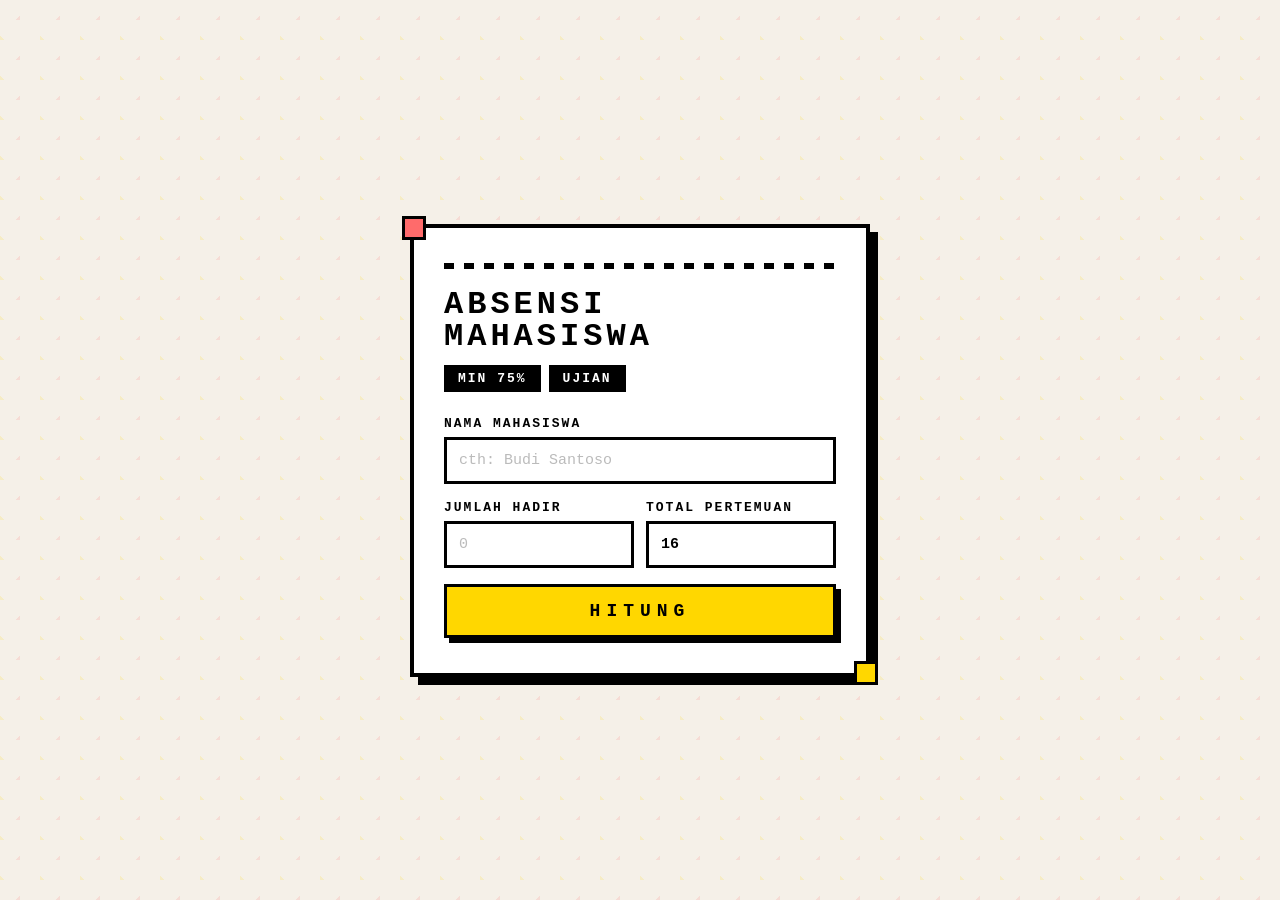
<file: Pertemuan11/index.html>
<!DOCTYPE html>
<html lang="id">
<head>
  <meta charset="UTF-8">
  <meta name="viewport" content="width=device-width, initial-scale=1.0">
  <title>Program Absensi Mahasiswa</title>
  <link rel="stylesheet" href="style.css">
</head>
<body>
  <div class="deco-bg"></div>

  <div class="container">
    <div class="corner corner-tl"></div>
    <div class="corner corner-br"></div>

    <div class="stripe"></div>

    <h1>ABSENSI<br>MAHASISWA</h1>

    <div class="info-bar">
      <span class="info-label">MIN 75%</span>
      <span class="info-label">UJIAN</span>
    </div>

    <div class="form-group">
      <label for="nama">NAMA MAHASISWA</label>
      <input type="text" id="nama" placeholder="cth: Budi Santoso">
    </div>

    <div class="form-row">
      <div class="form-group">
        <label for="hadir">JUMLAH HADIR</label>
        <input type="number" id="hadir" placeholder="0" min="0">
      </div>
      <div class="form-group">
        <label for="total">TOTAL PERTEMUAN</label>
        <input type="number" id="total" value="16" min="1">
      </div>
    </div>

    <button onclick="hitung()">HITUNG</button>

    <div class="result" id="result">
      <div class="result-header">HASIL</div>
      <p><span class="result-label">NAMA</span> <span id="rNama" class="result-value"></span></p>
      <p><span class="result-label">HADIR</span> <span id="rHadir" class="result-value"></span> / <span id="rTotal" class="result-value"></span></p>
      <p><span class="result-label">PERSENTASE</span> <span id="rPersen" class="result-value"></span></p>
      <p><span class="result-label">STATUS</span> <span id="rStatus" class="result-value"></span></p>
    </div>
  </div>

  <script src="script.js"></script>
</body>
</html>
</file>
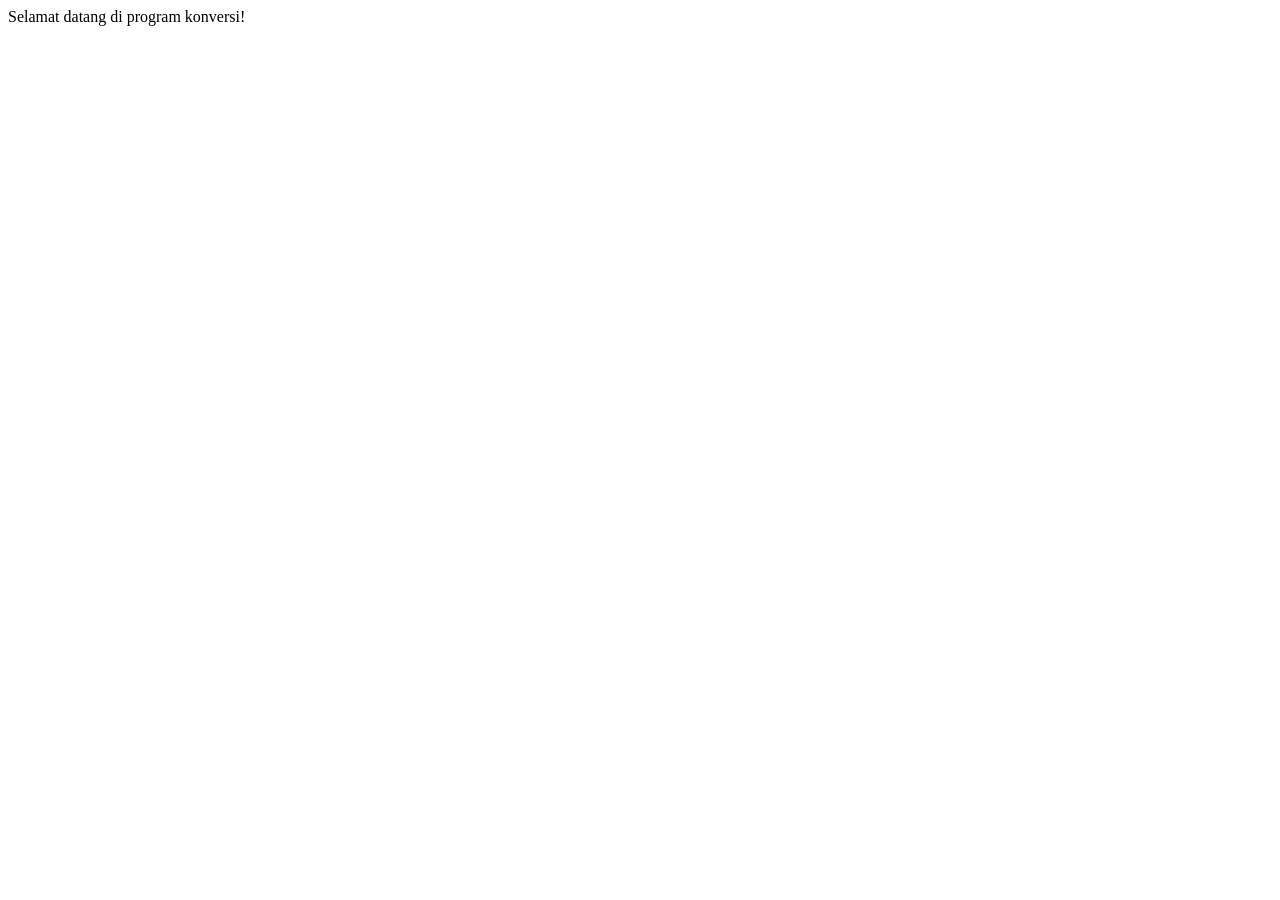
<file: Pertemuan13/js_function.html>
<!DOCTYPE html>
<html lang="en">
<head>
    <meta charset="UTF-8">
    <meta name="viewport" content="width=device-width, initial-scale=1.0">
    <title>Document</title>
</head>
<body>
    <script>
        // function declaration (tanpa parameter)
        function sapa() {
            console.log("Selamat datang di program konversi!");
            alert("Selamat datang di program konversi!");
            document.write("Selamat datang di program konversi!");
        }

        // memanggil function
        sapa();

        // function dengan parameter
        function kurang(a, b) {
            let hasil = a - b;
            console.log(hasil);
        }

        kurang(50, 15);

        // contoh function dengan return value
        function bagi(a, b) {
            return a / b;
        }

        let hasilBagi = bagi(100, 4);
        console.log(hasilBagi);
    </script>
</body>
</html>
</file>
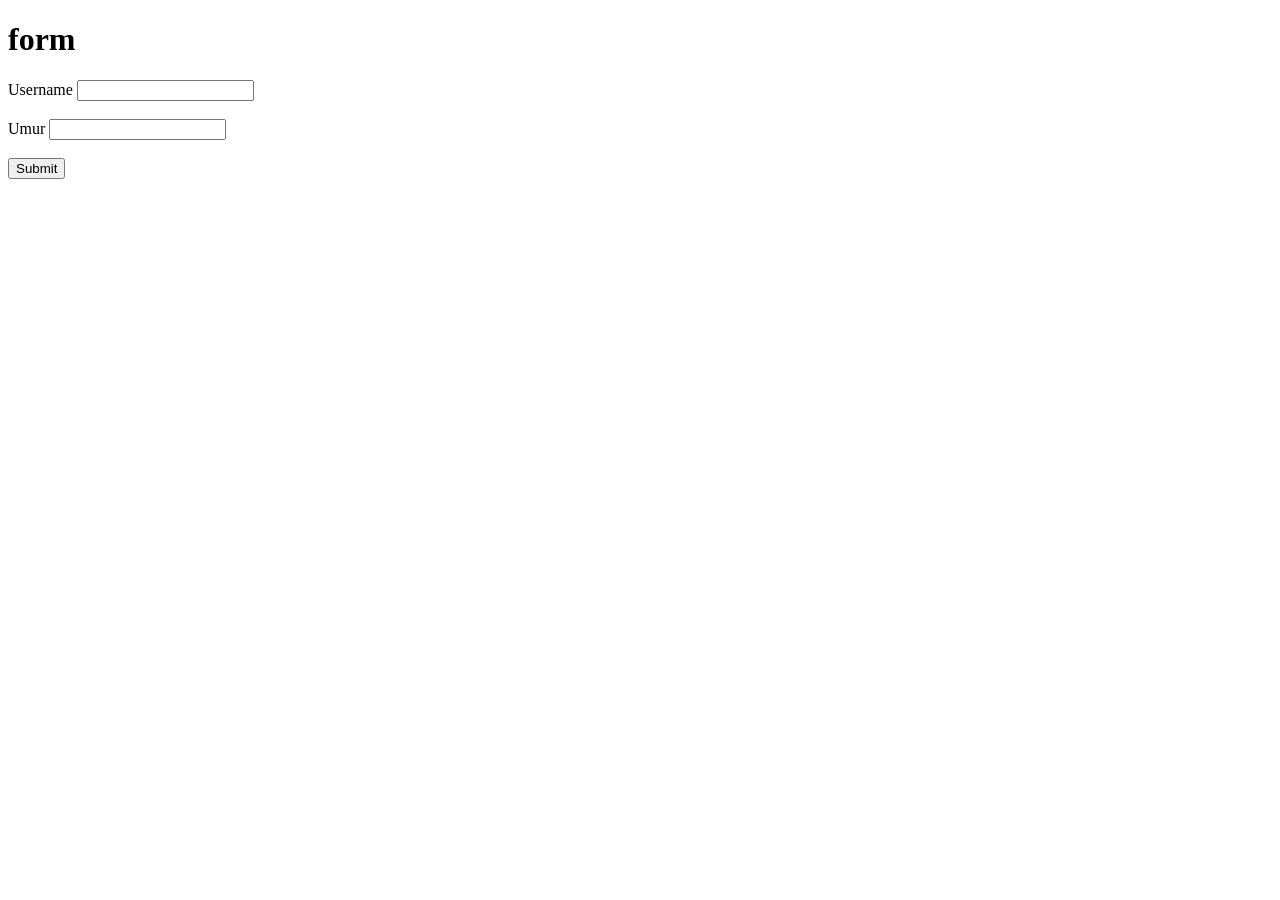
<file: Pertemuan13/js_function2.html>
<!DOCTYPE html>
<html lang="en">
<head>
    <meta charset="UTF-8">
    <meta name="viewport" content="width=device-width, initial-scale=1.0">
    <title>Document</title>
</head>
<body>
    <h1>form</h1>
    <form id="myform">
        <label for="username">Username</label>
        <input type="text" id="username" name="username"><br><br>
        <label for="umur">Umur</label>
        <input type="number" id="umur" name="umur"><br><br>
        <button type="button" onclick="tampilkanData()">Submit</button>
    </form>
    <p id="result"></p>
    <script>
        function tampilkanData() {
            let username = document.getElementById("username").value;
            let umur = document.getElementById("umur").value;
            document.getElementById("result").innerHTML = "Username: " + username + "<br>" + "Umur: " + umur;
            // if(username === "" || umur === "") {
            //     alert("Harap isi semua kolom!");
            //     return false;
            // } else {
            //     alert("Data berhasil disimpan!");
            //     return true;
            // }
        }
    </script>
</body>
</html>
</file>
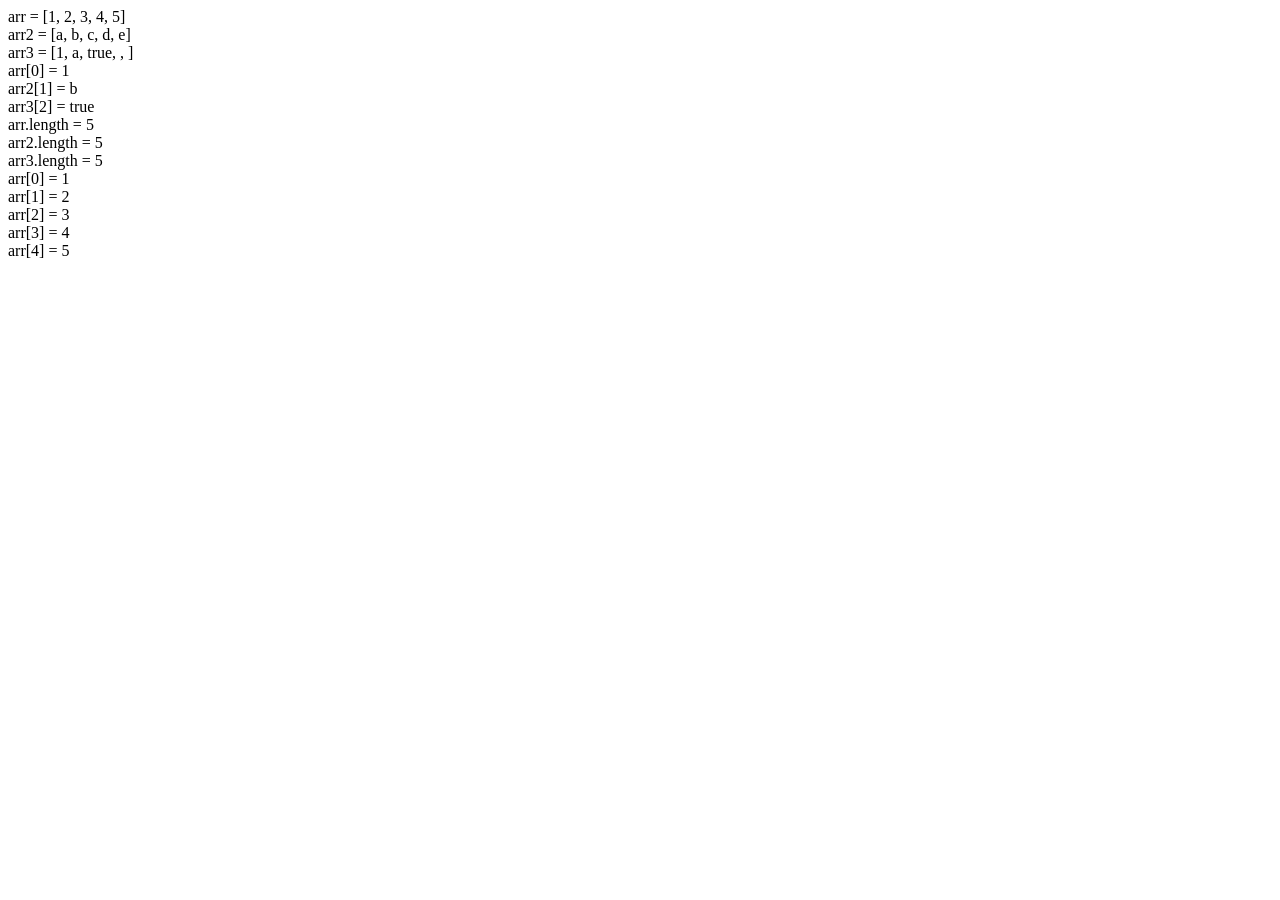
<file: Pertemuan14/js_array.html>
<!DOCTYPE html>
<html lang="en">
<head>
    <meta charset="UTF-8">
    <meta name="viewport" content="width=device-width, initial-scale=1.0">
    <title>ARRAY</title>
</head>
<body>
    <div id="output"></div>
    <script>
        function log(msg) {
            document.getElementById('output').innerHTML += msg + '<br>';
        }

        //array number
        let arr = [1, 2, 3, 4, 5];
        log('arr = [' + arr.join(', ') + ']');
        //array string
        let arr2 = ["a", "b", "c", "d", "e"];
        log('arr2 = [' + arr2.join(', ') + ']');
        //array mix
        let arr3 = [1, "a", true, null, undefined];
        log('arr3 = [' + arr3.join(', ') + ']');
        //accesing array index
        log('arr[0] = ' + arr[0]);
        log('arr2[1] = ' + arr2[1]);
        log('arr3[2] = ' + arr3[2]);

        //accesing array length
        log('arr.length = ' + arr.length);
        log('arr2.length = ' + arr2.length);
        log('arr3.length = ' + arr3.length);
        //dengan looping
        for (let i = 0; i < arr.length; i++) {
            log('arr[' + i + '] = ' + arr[i]);
        }
    </script>
</body>
</html>
</file>
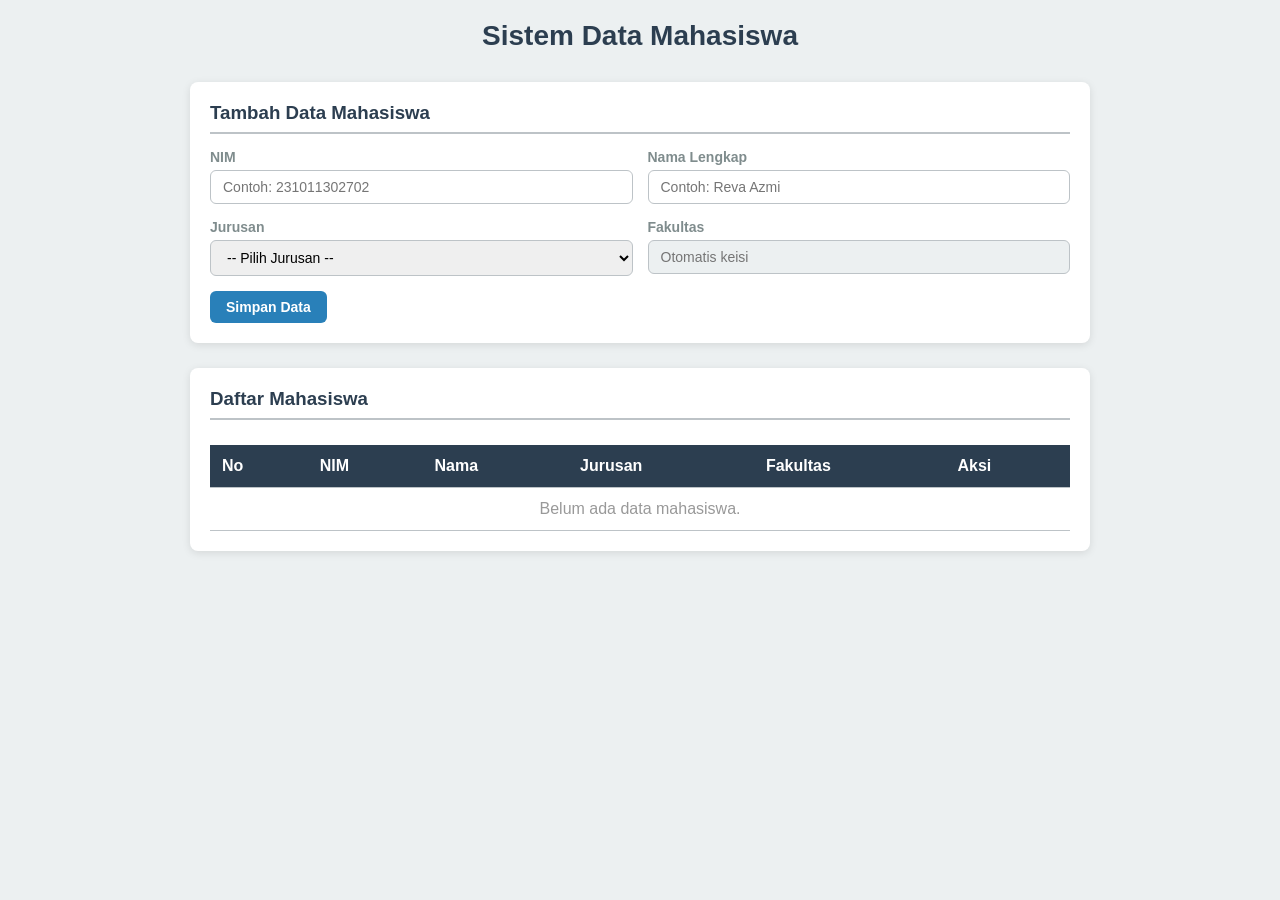
<file: Pertemuan14/tugas.html>
<!DOCTYPE html>
<html lang="en">
<head>
    <meta charset="UTF-8">
    <meta name="viewport" content="width=device-width, initial-scale=1.0">
    <title>Aplikasi CRUD Mahasiswa</title>
    <style>
        /* Reset standar biar gampang ngatur layout */
        * {
            box-sizing: border-box;
            margin: 0;
            padding: 0;
            font-family: 'Segoe UI', Tahoma, Geneva, Verdana, sans-serif;
        }

        body {
            background-color: #ecf0f1;
            padding: 20px;
            color: #333;
        }

        .container {
            max-width: 900px;
            margin: 0 auto;
        }

        header {
            text-align: center;
            margin-bottom: 30px;
        }

        header h1 {
            color: #2c3e50;
            font-size: 28px;
        }

        .kartu {
            background: #fff;
            padding: 20px;
            border-radius: 8px;
            box-shadow: 0 2px 8px rgba(0,0,0,0.1);
            margin-bottom: 25px;
        }

        h3 {
            margin-bottom: 15px;
            color: #2c3e50;
            border-bottom: 2px solid #bdc3c7;
            padding-bottom: 8px;
        }

        /* Form styling */
        .kotak-form {
            display: grid;
            grid-template-columns: repeat(2, 1fr);
            gap: 15px;
            margin-bottom: 15px;
        }

        .grup-input {
            display: flex;
            flex-direction: column;
        }

        .grup-input label {
            font-size: 14px;
            font-weight: bold;
            margin-bottom: 5px;
            color: #7f8c8d;
        }

        .grup-input input, .grup-input select {
            padding: 8px 12px;
            border: 1px solid #bdc3c7;
            border-radius: 6px;
            font-size: 14px;
            outline: none;
        }

        .grup-input input:focus, .grup-input select:focus {
            border-color: #3498db;
        }

        .grup-input input[readonly] {
            background-color: #ecf0f1;
            cursor: not-allowed;
        }

        .baris-tombol {
            display: flex;
            gap: 10px;
        }

        /* Button styling standar bgt */
        .btn {
            padding: 8px 16px;
            border: none;
            border-radius: 6px;
            cursor: pointer;
            font-weight: 600;
            font-size: 14px;
        }

        .tombol-biru { background-color: #2980b9; color: #fff; }
        .tombol-biru:hover { background-color: #2471a3; }

        .tombol-kuning { background-color: #f39c12; color: #fff; }
        .tombol-kuning:hover { background-color: #e67e22; }

        .tombol-merah { background-color: #e74c3c; color: #fff; }
        .tombol-merah:hover { background-color: #c0392b; }

        .tombol-abu { background-color: #95a5a6; color: #fff; }
        .tombol-abu:hover { background-color: #7f8c8d; }

        /* Styling tabel */
        .bungkus-tabel {
            overflow-x: auto;
        }

        table {
            width: 100%;
            border-collapse: collapse;
            margin-top: 10px;
        }

        th, td {
            padding: 12px;
            text-align: left;
            border-bottom: 1px solid #bdc3c7;
        }

        th {
            background-color: #2c3e50;
            color: white;
        }

        tr:hover {
            background-color: #f8f9fa;
        }

        .tombol-aksi {
            display: flex;
            gap: 5px;
        }

        .tombol-kecil {
            padding: 4px 8px;
            font-size: 12px;
            border-radius: 4px;
        }

        /* Responsive di HP */
        @media (max-width: 600px) {
            .kotak-form {
                grid-template-columns: 1fr;
            }
            .baris-tombol {
                flex-direction: column;
            }
            .btn {
                width: 100%;
            }
        }
    </style>
</head>
<body>

    <div class="container">
        <header>
            <h1>Sistem Data Mahasiswa</h1>
        </header>

        <!-- Form Input Data -->
        <div class="kartu">
            <h3 id="formTitle">Tambah Data Mahasiswa</h3>
            <form id="mahasiswaForm">
                <div class="kotak-form">
                    <div class="grup-input">
                        <label for="nim">NIM</label>
                        <input type="text" id="nim" placeholder="Contoh: 231011302702" required>
                    </div>
                    <div class="grup-input">
                        <label for="nama">Nama Lengkap</label>
                        <input type="text" id="nama" placeholder="Contoh: Reva Azmi" required>
                    </div>
                    <div class="grup-input">
                        <label for="jurusan">Jurusan</label>
                        <select id="jurusan" required>
                            <option value="">-- Pilih Jurusan --</option>
                            <option value="Teknik Informatika">Teknik Informatika</option>
                            <option value="Sistem Informasi">Sistem Informasi</option>
                            <option value="Teknik Elektro">Teknik Elektro</option>
                            <option value="Teknik Industri">Teknik Industri</option>
                            <option value="Manajemen">Manajemen</option>
                            <option value="Akuntansi">Akuntansi</option>
                        </select>
                    </div>
                    <div class="grup-input">
                        <label for="fakultas">Fakultas</label>
                        <input type="text" id="fakultas" placeholder="Otomatis keisi" readonly>
                    </div>
                </div>

                <div class="baris-tombol">
                    <button type="submit" id="btnSubmit" class="btn tombol-biru">Simpan Data</button>
                    <button type="button" id="btnBatal" class="btn tombol-abu" style="display: none;">Batal Edit</button>
                </div>
            </form>
        </div>

        <!-- Tabel List Data -->
        <div class="kartu">
            <h3>Daftar Mahasiswa</h3>
            <div class="bungkus-tabel">
                <table>
                    <thead>
                        <tr>
                            <th>No</th>
                            <th>NIM</th>
                            <th>Nama</th>
                            <th>Jurusan</th>
                            <th>Fakultas</th>
                            <th>Aksi</th>
                        </tr>
                    </thead>
                    <tbody id="listData">
                        <!-- Data bakalan keisi lewat javascript -->
                    </tbody>
                </table>
            </div>
        </div>
    </div>

    <script>
        // Mapping jurusan ke fakultas biar user gausah ngetik manual
        const mapFakultas = {
            "Teknik Informatika": "Fakultas Ilmu Komputer",
            "Sistem Informasi": "Fakultas Ilmu Komputer",
            "Teknik Elektro": "Fakultas Teknik",
            "Teknik Industri": "Fakultas Teknik",
            "Manajemen": "Fakultas Ekonomi",
            "Akuntansi": "Fakultas Ekonomi"
        };

        // Otomatis isi fakultas pas jurusan diganti
        document.getElementById('jurusan').addEventListener('change', function() {
            const jurusanPilihan = this.value;
            const fakultasInput = document.getElementById('fakultas');
            
            if (mapFakultas[jurusanPilihan]) {
                fakultasInput.value = mapFakultas[jurusanPilihan];
            } else {
                fakultasInput.value = '';
            }
        });

        // State data mahasiswa (pake localStorage biar ga ilang pas di-refresh)
        let mahasiswaList = JSON.parse(localStorage.getItem('mhs_data')) || [];
        let isEditing = false;
        let indexEdit = null;

        const form = document.getElementById('mahasiswaForm');
        const listContainer = document.getElementById('listData');
        const btnSubmit = document.getElementById('btnSubmit');
        const btnBatal = document.getElementById('btnBatal');
        const formTitle = document.getElementById('formTitle');

        // Fungsi buat ngerender data ke tabel
        function renderTable() {
            listContainer.innerHTML = '';
            
            if (mahasiswaList.length === 0) {
                listContainer.innerHTML = `<tr><td colspan="6" style="text-align: center; color: #999;">Belum ada data mahasiswa.</td></tr>`;
                return;
            }

            mahasiswaList.forEach((mhs, idx) => {
                const tr = document.createElement('tr');
                tr.innerHTML = `
                    <td>${idx + 1}</td>
                    <td>${mhs.nim}</td>
                    <td>${mhs.nama}</td>
                    <td>${mhs.jurusan}</td>
                    <td>${mhs.fakultas}</td>
                    <td class="tombol-aksi">
                        <button class="btn tombol-kuning tombol-kecil" onclick="setupEdit(${idx})">Edit</button>
                        <button class="btn tombol-merah tombol-kecil" onclick="hapusData(${idx})">Hapus</button>
                    </td>
                `;
                listContainer.appendChild(tr);
            });
        }

        // Event handler pas form disubmit (buat Tambah & Update)
        form.addEventListener('submit', function(e) {
            e.preventDefault();

            const nim = document.getElementById('nim').value.trim();
            const nama = document.getElementById('nama').value.trim();
            const jurusan = document.getElementById('jurusan').value;
            const fakultas = document.getElementById('fakultas').value;

            // Validasi duplikat NIM (kecuali kalo lagi ngedit data itu sendiri)
            const nimExist = mahasiswaList.find((item, index) => item.nim === nim && index !== indexEdit);
            if (nimExist) {
                alert('Waduh, NIM ini udah dipake sama mahasiswa lain!');
                return;
            }

            if (isEditing) {
                // Update data lama
                mahasiswaList[indexEdit] = { nim, nama, jurusan, fakultas };
                alert('Data mahasiswa berhasil di-update!');
                batalEdit();
            } else {
                // Tambah data baru
                mahasiswaList.push({ nim, nama, jurusan, fakultas });
                alert('Data mahasiswa berhasil disimpan!');
            }

            // Simpan ke localstorage & render ulang
            localStorage.setItem('mhs_data', JSON.stringify(mahasiswaList));
            renderTable();
            form.reset();
        });

        // Masukin data terpilih ke form pas mau ngedit
        function setupEdit(index) {
            isEditing = true;
            indexEdit = index;
            
            const mhs = mahasiswaList[index];
            document.getElementById('nim').value = mhs.nim;
            document.getElementById('nama').value = mhs.nama;
            document.getElementById('jurusan').value = mhs.jurusan;
            document.getElementById('fakultas').value = mhs.fakultas;

            // Ganti tampilan tombol & judul kartu
            formTitle.innerText = "Edit Data Mahasiswa";
            btnSubmit.innerText = "Simpan Perubahan";
            btnSubmit.className = "btn tombol-kuning";
            btnBatal.style.display = "inline-block";
        }

        // Batal edit & reset form ke kondisi awal
        function batalEdit() {
            isEditing = false;
            indexEdit = null;
            form.reset();
            
            formTitle.innerText = "Tambah Data Mahasiswa";
            btnSubmit.innerText = "Simpan Data";
            btnSubmit.className = "btn tombol-biru";
            btnBatal.style.display = "none";
        }

        // Tombol batal di-klik
        btnBatal.addEventListener('click', function() {
            batalEdit();
        });

        // Fungsi hapus data dengan konfirmasi browser standar
        function hapusData(index) {
            const yakin = confirm(`Yakin mau menghapus data si ${mahasiswaList[index].nama}?`);
            if (yakin) {
                mahasiswaList.splice(index, 1);
                localStorage.setItem('mhs_data', JSON.stringify(mahasiswaList));
                renderTable();
                
                // Kalo lagi ngedit data yang dihapus, batalkan editnya
                if (isEditing && indexEdit === index) {
                    batalEdit();
                }
                
                alert('Data berhasil didelete.');
            }
        }

        // Render tabel pas pertama kali halaman dibuka
        renderTable();
    </script>
</body>
</html>
</file>
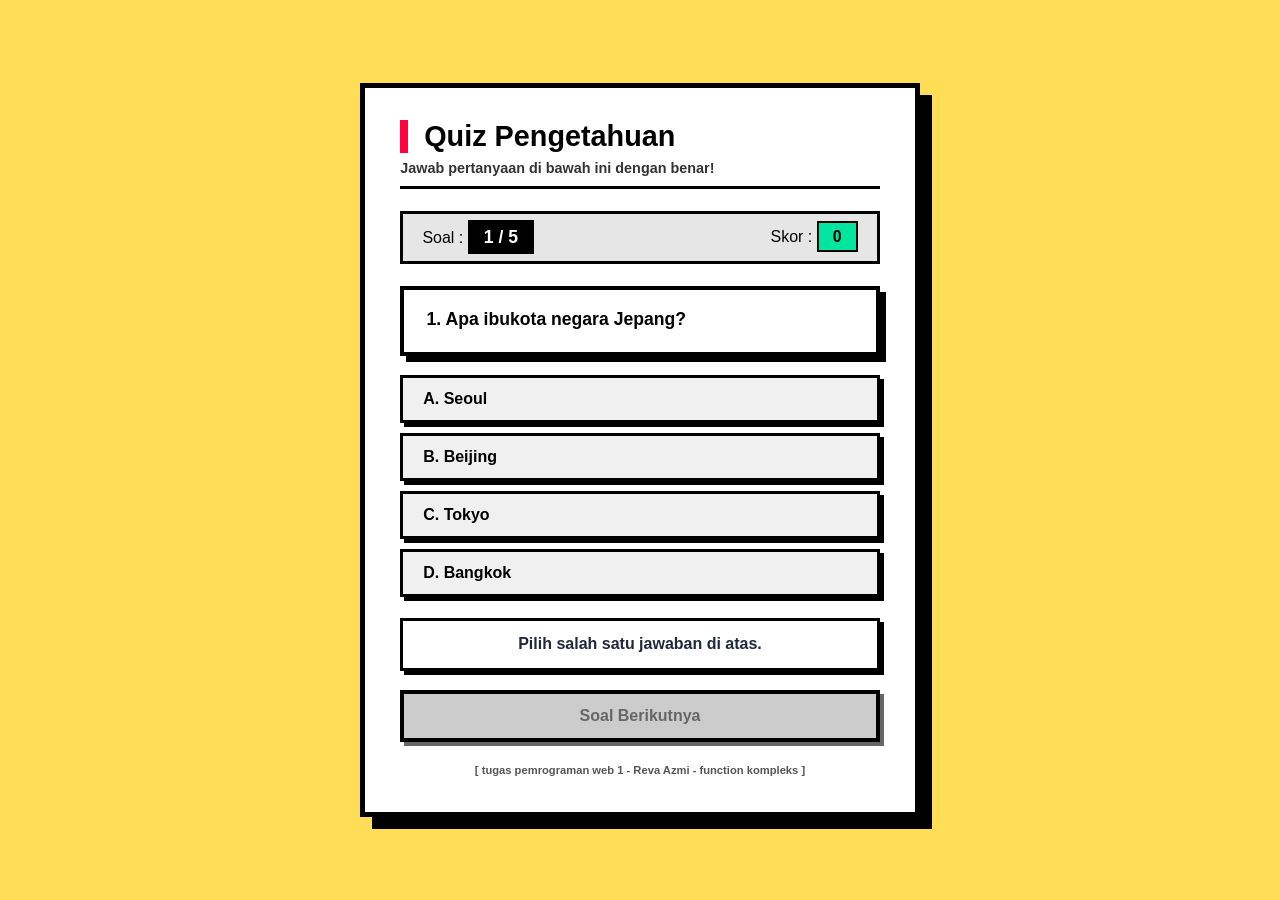
<file: Pertemuan13/tugas/tugas_function.html>
<!DOCTYPE html>
<html lang="id">
<head>
    <meta charset="UTF-8">
    <meta name="viewport" content="width=device-width, initial-scale=1.0">
    <title>Document</title>
    <style>
        * {
            box-sizing: border-box;
            font-family: 'Arial Black', 'Impact', 'Arial', sans-serif;
        }

        body {
            background: #ffdd57;
            min-height: 100vh;
            display: flex;
            justify-content: center;
            align-items: center;
            margin: 0;
            padding: 20px;
        }

        .quiz-container {
            background-color: #ffffff;
            max-width: 560px;
            width: 100%;
            border: 5px solid #000;
            box-shadow: 12px 12px 0px 0px #000;
            padding: 2rem 2.2rem 2.2rem;
        }

        h1 {
            font-size: 1.8rem;
            margin-top: 0;
            margin-bottom: 0.4rem;
            color: #000;
            border-left: 8px solid #ff0040;
            padding-left: 16px;
            display: flex;
            align-items: center;
            gap: 8px;
        }

        .sub {
            color: #333;
            font-size: 0.9rem;
            margin-bottom: 1.4rem;
            border-bottom: 3px solid #000;
            padding-bottom: 10px;
            font-weight: bold;
        }

        .info-panel {
            display: flex;
            justify-content: space-between;
            align-items: center;
            background: #e6e6e6;
            border: 3px solid #000;
            padding: 0.8rem 1.2rem;
            margin-bottom: 1.4rem;
            flex-wrap: wrap;
            gap: 10px;
        }

        .soal-badge {
            background: #000;
            color: #fff;
            padding: 5px 14px;
            font-weight: bold;
            font-size: 1.1rem;
            border: 2px solid #000;
        }

        .skor-badge {
            background: #00e5a0;
            color: #000;
            padding: 5px 14px;
            font-weight: 700;
            font-size: 1rem;
            border: 2px solid #000;
        }

        .soal-box {
            background: #fff;
            border: 4px solid #000;
            padding: 1.2rem 1.4rem;
            margin-bottom: 1.2rem;
            font-size: 1.1rem;
            font-weight: 700;
            color: #000;
            min-height: 70px;
            box-shadow: 6px 6px 0px 0px #000;
        }

        .pilihan-list {
            display: flex;
            flex-direction: column;
            gap: 10px;
            margin-bottom: 1.3rem;
        }

        .pilihan-btn {
            background: #f0f0f0;
            border: 3px solid #000;
            padding: 12px 20px;
            font-size: 1rem;
            font-weight: 600;
            cursor: pointer;
            text-align: left;
            transition: 0.05s;
            color: #000;
            box-shadow: 4px 4px 0px 0px #000;
        }

        .pilihan-btn:hover:not(:disabled) {
            background: #bae6fd;
            transform: translate(-2px, -2px);
            box-shadow: 6px 6px 0px 0px #000;
        }

        .pilihan-btn:active:not(:disabled) {
            transform: translate(2px, 2px);
            box-shadow: 2px 2px 0px 0px #000;
        }

        .pilihan-btn.benar {
            background: #00e5a0;
            border-color: #000;
            color: #000;
        }

        .pilihan-btn.salah {
            background: #ff4757;
            border-color: #000;
            color: #000;
        }

        .pilihan-btn:disabled {
            cursor: default;
            opacity: 0.8;
        }

        .feedback-box {
            background: #fff;
            border: 3px solid #000;
            padding: 0.9rem 1.1rem;
            font-weight: 700;
            font-size: 1rem;
            color: #000;
            margin-bottom: 1.2rem;
            text-align: center;
            box-shadow: 4px 4px 0px 0px #000;
        }

        .btn-next {
            width: 100%;
            background: #0040ff;
            border: 4px solid #000;
            padding: 13px 0;
            font-size: 1rem;
            font-weight: bold;
            color: #fff;
            cursor: pointer;
            transition: 0.05s;
            box-shadow: 6px 6px 0px 0px #000;
        }

        .btn-next:hover:not(:disabled) {
            background: #0033cc;
            transform: translate(-2px, -2px);
            box-shadow: 8px 8px 0px 0px #000;
        }

        .btn-next:active:not(:disabled) {
            transform: translate(2px, 2px);
            box-shadow: 4px 4px 0px 0px #000;
        }

        .btn-next:disabled {
            background: #ccc;
            color: #666;
            cursor: default;
            transform: none;
            box-shadow: 4px 4px 0px 0px #666;
        }

        footer {
            text-align: center;
            font-size: 0.7rem;
            color: #555;
            margin-top: 1.4rem;
            font-weight: bold;
        }
    </style>
</head>
<body>
    <div class="quiz-container">
        <h1>Quiz Pengetahuan</h1>
        <div class="sub">Jawab pertanyaan di bawah ini dengan benar!</div>

        <div class="info-panel">
            <div>Soal : <span class="soal-badge" id="soalCount">1 / 5</span></div>
            <div>Skor : <span class="skor-badge" id="skorDisplay">0</span></div>
        </div>

        <div class="soal-box" id="soalBox">Memuat soal...</div>

        <div class="pilihan-list" id="pilihanList"></div>

        <div class="feedback-box" id="feedbackBox">Pilih salah satu jawaban di atas.</div>

        <button class="btn-next" id="btnNext" disabled>Soal Berikutnya</button>

        <footer>[ tugas pemrograman web 1 - Reva Azmi - function kompleks ]</footer>
    </div>

    <script>
        // function kompleks

        // --------------------- DATA SOAL ---------------------
        const daftarSoal = [
            {
                pertanyaan: "Apa ibukota negara Jepang?",
                pilihan: ["Seoul", "Beijing", "Tokyo", "Bangkok"],
                jawaban: 2
            },
            {
                pertanyaan: "Planet terbesar di tata surya kita adalah?",
                pilihan: ["Saturnus", "Jupiter", "Uranus", "Neptunus"],
                jawaban: 1
            },
            {
                pertanyaan: "Siapakah penemu bola lampu listrik?",
                pilihan: ["Nikola Tesla", "Albert Einstein", "Thomas Edison", "Isaac Newton"],
                jawaban: 2
            },
            {
                pertanyaan: "Bahasa pemrograman apa yang digunakan untuk membuat halaman web interaktif?",
                pilihan: ["Python", "JavaScript", "Java", "C++"],
                jawaban: 1
            },
            {
                pertanyaan: "Berapa hasil dari 7 × 8?",
                pilihan: ["54", "56", "48", "64"],
                jawaban: 1
            }
        ];

        // --------------------- VARIABEL STATE ---------------------
        let soalSekarang = 0;
        let skor = 0;
        let sudahJawab = false;

        // DOM elements
        const soalBox     = document.getElementById('soalBox');
        const pilihanList = document.getElementById('pilihanList');
        const feedbackBox = document.getElementById('feedbackBox');
        const btnNext     = document.getElementById('btnNext');
        const soalCount   = document.getElementById('soalCount');
        const skorDisplay = document.getElementById('skorDisplay');

        // --------------------- FUNGSI UTAMA ---------------------

        // 1. Mendapatkan total jumlah soal
        function getTotalSoal() {
            return daftarSoal.length;
        }

        // 2. Mendapatkan data soal berdasarkan index
        function getSoal(index) {
            if (index < 0 || index >= getTotalSoal()) return null;
            return daftarSoal[index];
        }

        // 3. Memperbarui tampilan header soal (nomor & skor)
        function updateHeader() {
            soalCount.textContent = (soalSekarang + 1) + " / " + getTotalSoal();
            skorDisplay.textContent = skor;
        }

        // 4. Membuat tombol pilihan jawaban secara dinamis
        function buatTombolPilihan(soal) {
            pilihanList.innerHTML = '';
            soal.pilihan.forEach(function(teks, idx) {
                const btn = document.createElement('button');
                btn.className = 'pilihan-btn';
                btn.textContent = String.fromCharCode(65 + idx) + ". " + teks;
                btn.addEventListener('click', function() {
                    prosesJawaban(idx, soal.jawaban);
                });
                pilihanList.appendChild(btn);
            });
        }

        // 5. Menampilkan soal ke layar
        function tampilkanSoal(index) {
            const soal = getSoal(index);
            if (!soal) return;

            sudahJawab = false;
            soalBox.textContent = (index + 1) + ". " + soal.pertanyaan;
            buatTombolPilihan(soal);
            setFeedback("Pilih salah satu jawaban di atas.", "#1e293b");
            btnNext.disabled = true;
            updateHeader();
        }

        // 6. Memproses jawaban yang dipilih user
        function prosesJawaban(indexDipilih, indexBenar) {
            if (sudahJawab) return;
            sudahJawab = true;

            const tombolSemua = pilihanList.querySelectorAll('.pilihan-btn');

            // tandai semua tombol sebagai disabled
            tombolSemua.forEach(function(btn) {
                btn.disabled = true;
            });

            if (indexDipilih === indexBenar) {
                skor++;
                tombolSemua[indexDipilih].classList.add('benar');
                setFeedback("[BENAR] Jawaban benar!", "#15803d");
            } else {
                tombolSemua[indexDipilih].classList.add('salah');
                tombolSemua[indexBenar].classList.add('benar');
                setFeedback("[SALAH] Jawaban yang benar: " + String.fromCharCode(65 + indexBenar), "#b91c1c");
            }

            updateHeader();
            btnNext.disabled = false;

            // ubah label tombol jika soal terakhir
            if (soalSekarang === getTotalSoal() - 1) {
                btnNext.textContent = "Lihat Hasil";
            }
        }

        // 7. Menampilkan pesan feedback (dengan warna teks)
        function setFeedback(pesan, warna) {
            feedbackBox.innerHTML = pesan;
            feedbackBox.style.color = warna || "#1e293b";
        }

        // 8. Menampilkan layar hasil akhir quiz
        function tampilkanHasil() {
            const total = getTotalSoal();
            const persen = Math.round((skor / total) * 100);

            let label = "Coba lagi ya!";
            if (persen === 100) { label = "Sempurna!"; }
            else if (persen >= 80) { label = "Hebat!"; }
            else if (persen >= 60) { label = "Lumayan bagus!"; }
            else if (persen >= 40) { label = "Perlu belajar lagi."; }

            soalBox.innerHTML = `
                <div style="text-align:center; font-size:1.5rem; font-weight:bold;">SKOR AKHIR</div>
                <div style="text-align:center; margin-top:8px;"><strong>${skor} / ${total}</strong> (${persen}%)</div>
                <div style="text-align:center; color:#475569; margin-top:4px;">${label}</div>
            `;
            pilihanList.innerHTML = '';
            feedbackBox.style.display = 'none';
            btnNext.textContent = "Main Lagi";
            btnNext.disabled = false;
            btnNext.onclick = function() { ulangQuiz(); };
        }

        // 9. Reset quiz dari awal
        function ulangQuiz() {
            soalSekarang = 0;
            skor = 0;
            sudahJawab = false;
            feedbackBox.style.display = '';
            btnNext.textContent = "Soal Berikutnya →";
            btnNext.onclick = null;
            tampilkanSoal(soalSekarang);
        }

        // --------------------- EVENT LISTENER ---------------------
        btnNext.addEventListener('click', function() {
            soalSekarang++;
            if (soalSekarang < getTotalSoal()) {
                tampilkanSoal(soalSekarang);
            } else {
                tampilkanHasil();
            }
        });

        // --------------------- MULAI QUIZ ---------------------
        tampilkanSoal(soalSekarang);
    </script>
</body>
</html>
</file>
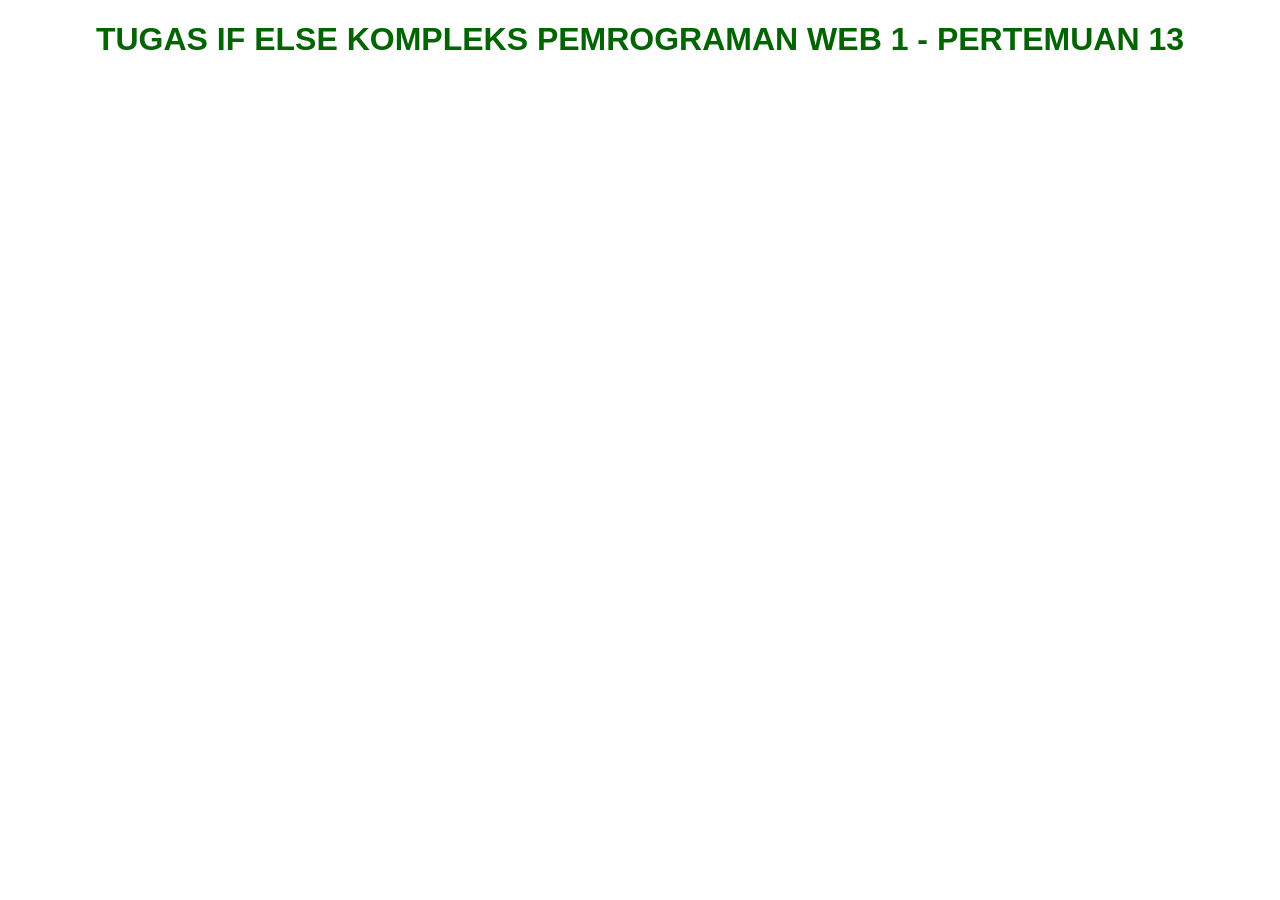
<file: Pertemuan13/tugas/tugas_if_else.html>
<!DOCTYPE html>
<html lang="en">
<head>
    <meta charset="UTF-8">
    <meta name="viewport" content="width=device-width, initial-scale=1.0">
    <title>Document</title>
</head>
<body>
    <h1 style="color: darkgreen; text-align: center; font-family: Arial, sans-serif;">TUGAS IF ELSE KOMPLEKS PEMROGRAMAN WEB 1 - PERTEMUAN 13</h1>
    <script>
        /**
         * MIND MAPPING ALGORITMA IF ELSE
         * 1. define variabel gajiPerBulan = 5000000
         * 2. define variabel jumlahPinjaman = 20000000
         * 3. define variabel skorKredit = 720
         * 4. define variabel sudahPunyaUtang = false
         * 5. IF1: jika gajiPerBulan >= 3000000, lanjut cek syarat lainnya
         *      - IF2: jika skorKredit >= 700
         *          - IF3: jika sudahPunyaUtang = false, tampilkan "Pinjaman disetujui"
         *          - ELSE: tampilkan "Ditolak: masih memiliki utang aktif"
         *      - ELSE IF: jika skorKredit >= 500, tampilkan "Pinjaman disetujui dengan bunga lebih tinggi"
         *      - ELSE: tampilkan "Ditolak: skor kredit terlalu rendah"
         * 6. ELSE IF: jika gajiPerBulan >= 2000000, tampilkan "Ditolak: gaji tidak mencukupi untuk nominal tersebut"
         * 7. ELSE: tampilkan "Ditolak: gaji di bawah batas minimum"
         * 8. tampilkan ringkasan data pemohon
         */

        let gajiPerBulan = 5000000;
        let jumlahPinjaman = 20000000;
        let skorKredit = 720;
        let sudahPunyaUtang = false;

        // IF1: cek gaji minimum
        if(gajiPerBulan >= 3000000) {
            console.log("Gaji memenuhi syarat minimum.");

            // IF2: cek skor kredit
            if(skorKredit >= 700) {

                // IF3: cek utang aktif
                if(!sudahPunyaUtang) {
                    console.log("[DITERIMA] Pinjaman disetujui.");
                } else {
                    console.log("[DITOLAK] Masih memiliki utang aktif.");
                }

            } else if(skorKredit >= 500) {
                console.log("[DITERIMA] Pinjaman disetujui dengan bunga lebih tinggi (skor kredit cukup).");
            } else {
                console.log("[DITOLAK] Skor kredit terlalu rendah.");
            }

        } else if(gajiPerBulan >= 2000000) {
            console.log("[DITOLAK] Gaji tidak mencukupi untuk nominal pinjaman tersebut.");
        } else {
            console.log("[DITOLAK] Gaji di bawah batas minimum pengajuan.");
        }

        // ringkasan data pemohon
        console.log("--- Ringkasan Data Pemohon ---");
        console.log("Gaji per bulan     : Rp" + gajiPerBulan.toLocaleString("id-ID"));
        console.log("Jumlah pinjaman    : Rp" + jumlahPinjaman.toLocaleString("id-ID"));
        console.log("Skor kredit        : " + skorKredit);
        console.log("Memiliki utang aktif: " + (sudahPunyaUtang ? "Ya" : "Tidak"));
    </script>
</body>
</html>
</file>
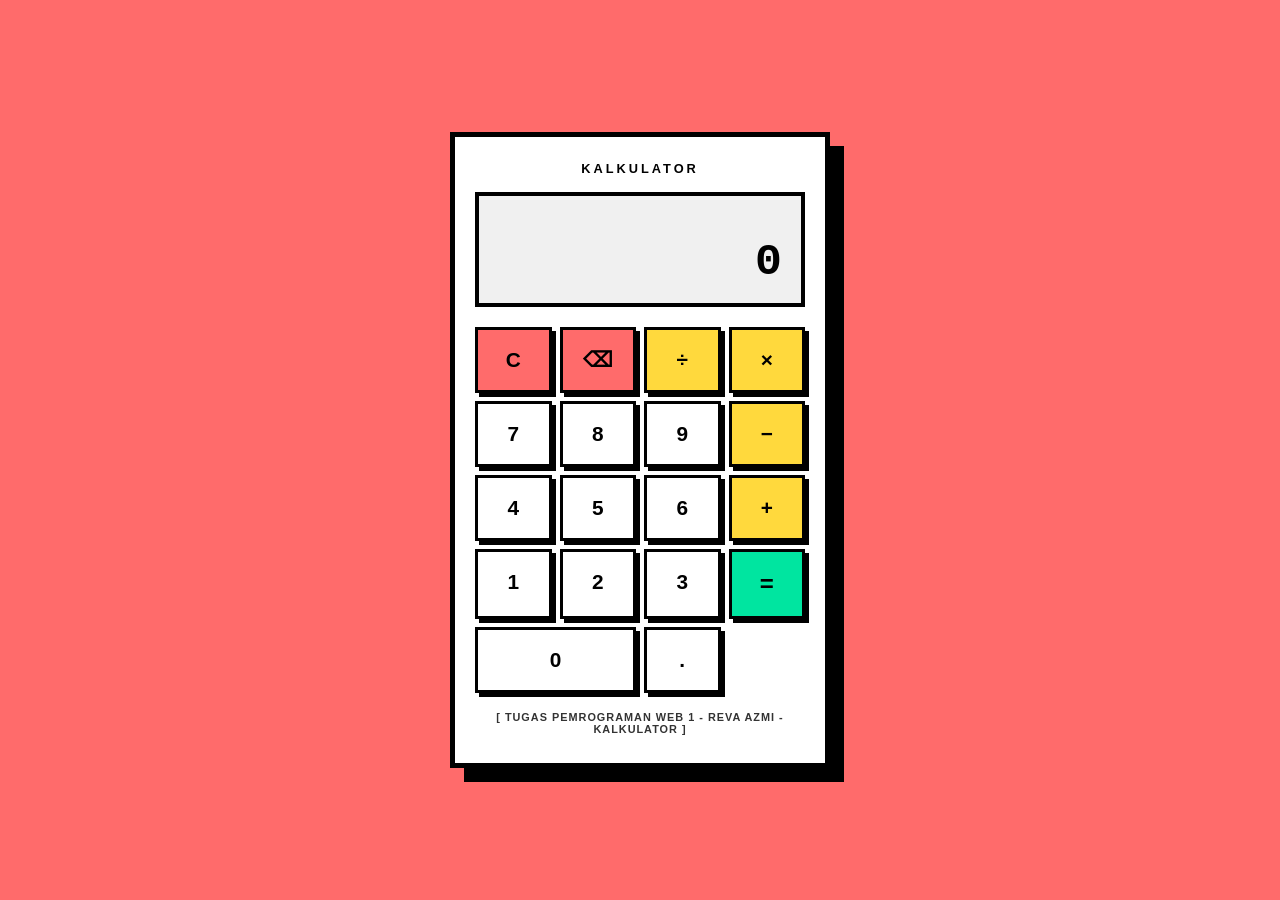
<file: Pertemuan13/tugas/tugas_kalkulator.html>
<!DOCTYPE html>
<html lang="id">
<head>
    <meta charset="UTF-8">
    <meta name="viewport" content="width=device-width, initial-scale=1.0, user-scalable=yes">
    <title>Kalkulator Standar - Tugas Web 1</title>
    <style>
        * {
            box-sizing: border-box;
            user-select: none;
        }

        body {
            background: #ff6b6b;
            font-family: 'Arial Black', 'Impact', 'Arial', sans-serif;
            display: flex;
            justify-content: center;
            align-items: center;
            min-height: 100vh;
            margin: 0;
            padding: 20px;
        }

        .kalkulator {
            max-width: 380px;
            width: 100%;
            background: #fff;
            border: 5px solid #000;
            box-shadow: 14px 14px 0px 0px #000;
            padding: 24px 20px 28px;
        }

        .judul {
            color: #000;
            font-size: 0.8rem;
            font-weight: 800;
            letter-spacing: 3px;
            text-transform: uppercase;
            text-align: center;
            margin-bottom: 16px;
        }

        .layar {
            background: #f0f0f0;
            border: 4px solid #000;
            padding: 20px 18px 16px;
            margin-bottom: 20px;
            text-align: right;
            min-height: 90px;
            display: flex;
            flex-direction: column;
            justify-content: flex-end;
        }

        .layar-ekspresi {
            font-size: 0.9rem;
            color: #555;
            font-family: 'Courier New', monospace;
            min-height: 18px;
            margin-bottom: 4px;
            word-break: break-all;
            font-weight: bold;
        }

        .layar-hasil {
            font-size: 2.8rem;
            font-weight: 800;
            color: #000;
            font-family: 'Courier New', monospace;
            letter-spacing: 1px;
            word-break: break-all;
            line-height: 1.1;
        }

        .tombol-grid {
            display: grid;
            grid-template-columns: repeat(4, 1fr);
            gap: 8px;
        }

        .btn {
            background: #e0e0e0;
            border: 3px solid #000;
            padding: 18px 0;
            font-size: 1.3rem;
            font-weight: 700;
            text-align: center;
            cursor: pointer;
            transition: 0.05s;
            color: #000;
            font-family: inherit;
            box-shadow: 4px 4px 0px 0px #000;
        }

        .btn:active {
            transform: translate(2px, 2px);
            box-shadow: 2px 2px 0px 0px #000;
        }

        .btn:hover {
            opacity: 0.9;
        }

        .btn-angka {
            background: #fff;
            color: #000;
        }

        .btn-angka:hover {
            background: #e6ffe6;
        }

        .btn-operator {
            background: #ffd93d;
            color: #000;
        }

        .btn-operator:hover {
            background: #f0c800;
        }

        .btn-fungsi {
            background: #ff6b6b;
            color: #000;
        }

        .btn-fungsi:hover {
            background: #ff4444;
        }

        .btn-sama {
            background: #00e5a0;
            color: #000;
            font-weight: 900;
            font-size: 1.5rem;
            box-shadow: 4px 4px 0px 0px #000;
        }

        .btn-sama:hover {
            background: #00cc8f;
        }

        .btn-lebar {
            grid-column: span 2;
        }

        .credit {
            text-align: center;
            margin-top: 18px;
            font-size: 0.68rem;
            color: #333;
            letter-spacing: 1px;
            text-transform: uppercase;
            font-weight: bold;
        }

        @media (max-width: 420px) {
            .kalkulator {
                padding: 18px 14px 22px;
            }
            .btn {
                padding: 14px 0;
                font-size: 1.1rem;
            }
            .layar-hasil {
                font-size: 2.2rem;
            }
        }
    </style>
</head>
<body>
<div class="kalkulator">
    <div class="judul">Kalkulator</div>

    <div class="layar">
        <div class="layar-ekspresi" id="displayEkspresi"></div>
        <div class="layar-hasil" id="display">0</div>
    </div>

    <div class="tombol-grid" id="tombolContainer">
        <!-- baris 1 -->
        <div class="btn btn-fungsi" data-action="clear">C</div>
        <div class="btn btn-fungsi" data-action="backspace">⌫</div>
        <div class="btn btn-operator" data-op="/">÷</div>
        <div class="btn btn-operator" data-op="*">×</div>

        <!-- baris 2 -->
        <div class="btn btn-angka" data-num="7">7</div>
        <div class="btn btn-angka" data-num="8">8</div>
        <div class="btn btn-angka" data-num="9">9</div>
        <div class="btn btn-operator" data-op="-">−</div>

        <!-- baris 3 -->
        <div class="btn btn-angka" data-num="4">4</div>
        <div class="btn btn-angka" data-num="5">5</div>
        <div class="btn btn-angka" data-num="6">6</div>
        <div class="btn btn-operator" data-op="+">+</div>

        <!-- baris 4 -->
        <div class="btn btn-angka" data-num="1">1</div>
        <div class="btn btn-angka" data-num="2">2</div>
        <div class="btn btn-angka" data-num="3">3</div>
        <div class="btn btn-sama" data-action="equal">=</div>

        <!-- baris 5 -->
        <div class="btn btn-angka btn-lebar" data-num="0">0</div>
        <div class="btn btn-angka" data-num=".">.</div>
        <div style="visibility:hidden;"></div>
    </div>

    <div class="credit">[ tugas pemrograman web 1 - Reva Azmi - kalkulator ]</div>
</div>

<script>
    // ---------- state kalkulator ----------
    let currentExpression = "";
    let lastResultMode = false;
    let lastErrorFlag = false;

    const displayDiv     = document.getElementById("display");
    const displayEkspresi = document.getElementById("displayEkspresi");

    // ----- update tampilan utama -----
    function updateDisplay() {
        if (currentExpression === "") {
            displayDiv.innerText = "0";
            displayEkspresi.innerText = "";
        } else {
            let showExpr = currentExpression;
            if (showExpr.length > 28) {
                showExpr = "..." + showExpr.slice(-25);
            }
            displayDiv.innerText = showExpr;
        }
    }

    // ----- reset total -----
    function clearAll() {
        currentExpression = "";
        lastResultMode = false;
        lastErrorFlag = false;
        displayEkspresi.innerText = "";
        updateDisplay();
    }

    // ----- hapus 1 karakter (backspace) -----
    function handleBackspace() {
        if (lastResultMode) {
            clearAll();
            return;
        }
        if (currentExpression.length > 0) {
            currentExpression = currentExpression.slice(0, -1);
        }
        updateDisplay();
        lastErrorFlag = false;
    }

    // ----- evaluasi ekspresi dengan aman -----
    function evaluateExpression(expr) {
        let cleanExpr = expr.trim();
        if (cleanExpr === "") return null;

        const allowedPattern = /^[0-9+\-*/.]+$/;
        if (!allowedPattern.test(cleanExpr)) return null;
        if (/[+\-*/]$/.test(cleanExpr)) return null;

        try {
            const result = Function('"use strict";return (' + cleanExpr + ')')();
            if (!isFinite(result)) return null;
            if (typeof result === 'number' && !Number.isInteger(result)) {
                return parseFloat(result.toFixed(10));
            }
            return result;
        } catch (e) {
            console.warn("Eval error:", e);
            return null;
        }
    }

    // ----- proses tombol sama dengan (=) -----
    function handleEqual() {
        if (lastErrorFlag) { clearAll(); return; }
        if (currentExpression === "") return;

        let exprToEval = currentExpression;
        if (/[+\-*/]$/.test(exprToEval)) {
            exprToEval = exprToEval.slice(0, -1);
            if (exprToEval === "") return;
        }

        // tampilkan ekspresi di baris atas sebelum hasil
        displayEkspresi.innerText = exprToEval + " =";

        const hasil = evaluateExpression(exprToEval);
        if (hasil === null) {
            displayDiv.innerText = "Error";
            currentExpression = "";
            lastResultMode = true;
            lastErrorFlag = true;
            return;
        }

        let hasilString = Number.isInteger(hasil)
            ? hasil.toString()
            : parseFloat(hasil.toFixed(10)).toString();

        currentExpression = hasilString;
        lastResultMode = true;
        lastErrorFlag = false;
        displayDiv.innerText = hasilString;
    }

    // ----- tambah angka / titik -----
    function appendNumber(numberStr) {
        if (lastErrorFlag) { clearAll(); lastErrorFlag = false; }
        if (lastResultMode) {
            currentExpression = "";
            lastResultMode = false;
            displayEkspresi.innerText = "";
        }

        if (numberStr === ".") {
            const lastToken = getLastNumber(currentExpression);
            if (lastToken.includes(".")) return;
            if (currentExpression === "") { currentExpression = "0."; updateDisplay(); return; }
            if (/[+\-*/]$/.test(currentExpression)) { currentExpression += "0."; updateDisplay(); return; }
        }

        if (numberStr !== ".") {
            if (currentExpression === "0") { currentExpression = numberStr; updateDisplay(); return; }
            if (currentExpression === "" && numberStr === "0") { currentExpression = "0"; updateDisplay(); return; }
        }

        currentExpression += numberStr;
        updateDisplay();
    }

    // helper: ambil angka terakhir dari ekspresi
    function getLastNumber(expr) {
        if (expr === "") return "";
        let lastIdx = -1;
        for (let i = expr.length - 1; i >= 0; i--) {
            if (/[+\-*/]/.test(expr[i])) { lastIdx = i; break; }
        }
        return lastIdx === -1 ? expr : expr.slice(lastIdx + 1);
    }

    // ----- tambah operator -----
    function appendOperator(op) {
        if (lastErrorFlag) { clearAll(); lastErrorFlag = false; }

        if (lastResultMode) {
            lastResultMode = false;
            if (currentExpression !== "" && !isNaN(parseFloat(currentExpression))) {
                currentExpression += op;
                displayEkspresi.innerText = "";
                updateDisplay();
                return;
            } else {
                currentExpression = "0" + op;
                updateDisplay();
                return;
            }
        }

        if (currentExpression === "") {
            currentExpression = "0" + op;
            updateDisplay();
            return;
        }

        const lastChar = currentExpression[currentExpression.length - 1];
        if (['+', '-', '*', '/'].includes(lastChar)) {
            currentExpression = currentExpression.slice(0, -1) + op;
            updateDisplay();
            return;
        }

        currentExpression += op;
        updateDisplay();
    }

    // ----- event handler tombol (delegasi) -----
    function onTombolClick(e) {
        let target = e.target;
        if (!target.classList || !target.classList.contains("btn")) return;

        const numVal = target.getAttribute("data-num");
        if (numVal !== null) { appendNumber(numVal); return; }

        const opVal = target.getAttribute("data-op");
        if (opVal !== null) {
            let realOp = opVal;
            if (opVal === "×") realOp = "*";
            if (opVal === "÷") realOp = "/";
            appendOperator(realOp);
            return;
        }

        const action = target.getAttribute("data-action");
        if (action === "clear")     clearAll();
        else if (action === "backspace") handleBackspace();
        else if (action === "equal")     handleEqual();
    }

    document.getElementById("tombolContainer").addEventListener("click", onTombolClick);

    // ----- shortcut keyboard -----
    function handleKeyboard(event) {
        const key = event.key;
        if (/[0-9]/.test(key))          { event.preventDefault(); appendNumber(key); }
        else if (key === ".")            { event.preventDefault(); appendNumber("."); }
        else if (key === "+")            { event.preventDefault(); appendOperator("+"); }
        else if (key === "-")            { event.preventDefault(); appendOperator("-"); }
        else if (key === "*")            { event.preventDefault(); appendOperator("*"); }
        else if (key === "/")            { event.preventDefault(); appendOperator("/"); }
        else if (key === "Enter" || key === "=") { event.preventDefault(); handleEqual(); }
        else if (key === "Backspace")    { event.preventDefault(); handleBackspace(); }
        else if (key === "Escape" || key === "Delete" || key === "c" || key === "C") {
            event.preventDefault(); clearAll();
        }
    }

    window.addEventListener("keydown", handleKeyboard);

    // inisialisasi
    clearAll();
</script>
</body>
</html>
</file>
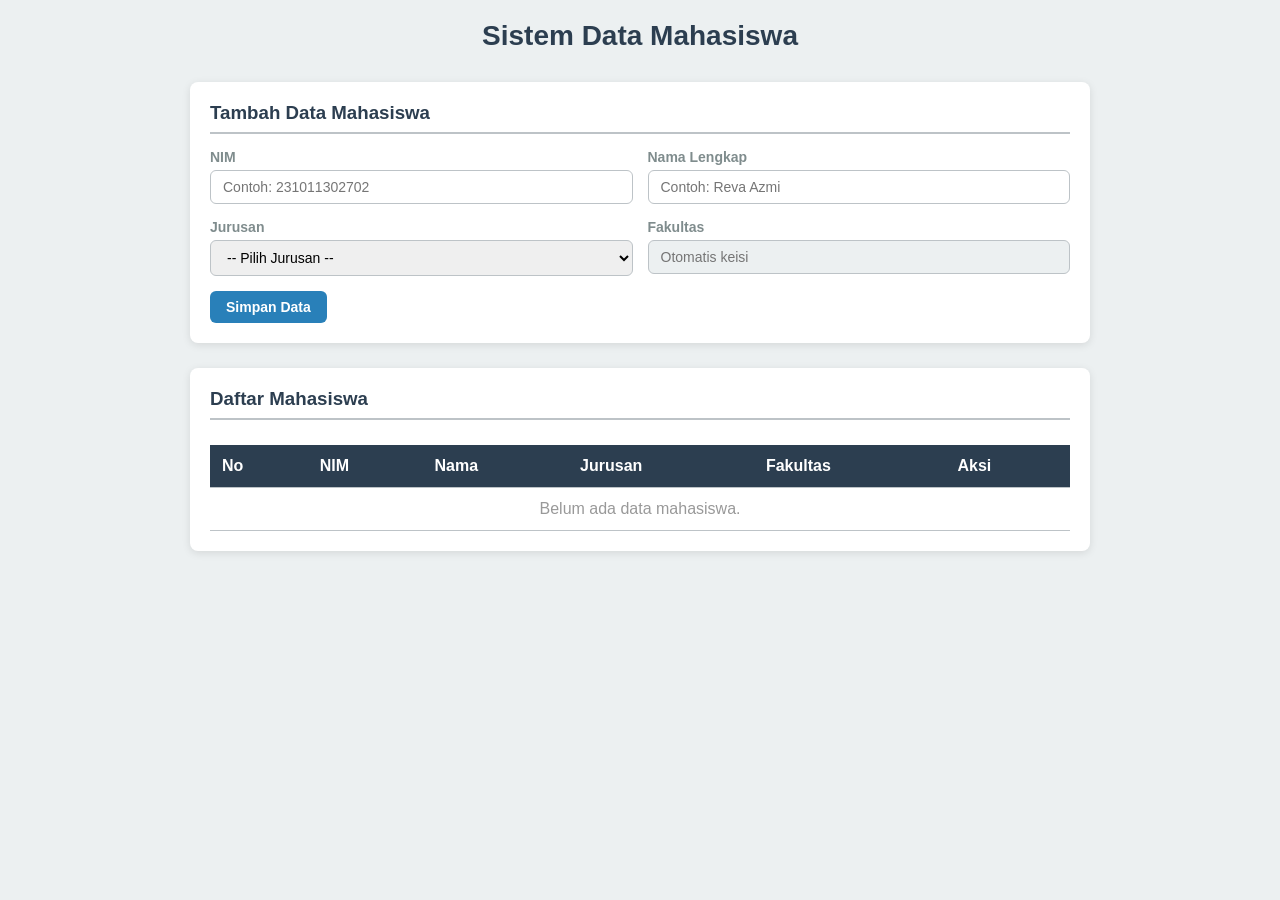
<file: Pertemuan14/Tugas/Tugas.html>
<!DOCTYPE html>
<html lang="en">
<head>
    <meta charset="UTF-8">
    <meta name="viewport" content="width=device-width, initial-scale=1.0">
    <title>Aplikasi CRUD Mahasiswa</title>
    <style>
        /* Reset standar biar gampang ngatur layout */
        * {
            box-sizing: border-box;
            margin: 0;
            padding: 0;
            font-family: 'Segoe UI', Tahoma, Geneva, Verdana, sans-serif;
        }

        body {
            background-color: #ecf0f1;
            padding: 20px;
            color: #333;
        }

        .container {
            max-width: 900px;
            margin: 0 auto;
        }

        header {
            text-align: center;
            margin-bottom: 30px;
        }

        header h1 {
            color: #2c3e50;
            font-size: 28px;
        }

        .kartu {
            background: #fff;
            padding: 20px;
            border-radius: 8px;
            box-shadow: 0 2px 8px rgba(0,0,0,0.1);
            margin-bottom: 25px;
        }

        h3 {
            margin-bottom: 15px;
            color: #2c3e50;
            border-bottom: 2px solid #bdc3c7;
            padding-bottom: 8px;
        }

        /* Form styling */
        .kotak-form {
            display: grid;
            grid-template-columns: repeat(2, 1fr);
            gap: 15px;
            margin-bottom: 15px;
        }

        .grup-input {
            display: flex;
            flex-direction: column;
        }

        .grup-input label {
            font-size: 14px;
            font-weight: bold;
            margin-bottom: 5px;
            color: #7f8c8d;
        }

        .grup-input input, .grup-input select {
            padding: 8px 12px;
            border: 1px solid #bdc3c7;
            border-radius: 6px;
            font-size: 14px;
            outline: none;
        }

        .grup-input input:focus, .grup-input select:focus {
            border-color: #3498db;
        }

        .grup-input input[readonly] {
            background-color: #ecf0f1;
            cursor: not-allowed;
        }

        .baris-tombol {
            display: flex;
            gap: 10px;
        }

        /* Button styling standar bgt */
        .btn {
            padding: 8px 16px;
            border: none;
            border-radius: 6px;
            cursor: pointer;
            font-weight: 600;
            font-size: 14px;
        }

        .tombol-biru { background-color: #2980b9; color: #fff; }
        .tombol-biru:hover { background-color: #2471a3; }

        .tombol-kuning { background-color: #f39c12; color: #fff; }
        .tombol-kuning:hover { background-color: #e67e22; }

        .tombol-merah { background-color: #e74c3c; color: #fff; }
        .tombol-merah:hover { background-color: #c0392b; }

        .tombol-abu { background-color: #95a5a6; color: #fff; }
        .tombol-abu:hover { background-color: #7f8c8d; }

        /* Styling tabel */
        .bungkus-tabel {
            overflow-x: auto;
        }

        table {
            width: 100%;
            border-collapse: collapse;
            margin-top: 10px;
        }

        th, td {
            padding: 12px;
            text-align: left;
            border-bottom: 1px solid #bdc3c7;
        }

        th {
            background-color: #2c3e50;
            color: white;
        }

        tr:hover {
            background-color: #f8f9fa;
        }

        .tombol-aksi {
            display: flex;
            gap: 5px;
        }

        .tombol-kecil {
            padding: 4px 8px;
            font-size: 12px;
            border-radius: 4px;
        }

        /* Responsive di HP */
        @media (max-width: 600px) {
            .kotak-form {
                grid-template-columns: 1fr;
            }
            .baris-tombol {
                flex-direction: column;
            }
            .btn {
                width: 100%;
            }
        }
    </style>
</head>
<body>

    <div class="container">
        <header>
            <h1>Sistem Data Mahasiswa</h1>
        </header>

        <!-- Form Input Data -->
        <div class="kartu">
            <h3 id="formTitle">Tambah Data Mahasiswa</h3>
            <form id="mahasiswaForm">
                <div class="kotak-form">
                    <div class="grup-input">
                        <label for="nim">NIM</label>
                        <input type="text" id="nim" placeholder="Contoh: 231011302702" required>
                    </div>
                    <div class="grup-input">
                        <label for="nama">Nama Lengkap</label>
                        <input type="text" id="nama" placeholder="Contoh: Reva Azmi" required>
                    </div>
                    <div class="grup-input">
                        <label for="jurusan">Jurusan</label>
                        <select id="jurusan" required>
                            <option value="">-- Pilih Jurusan --</option>
                            <option value="Teknik Informatika">Teknik Informatika</option>
                            <option value="Sistem Informasi">Sistem Informasi</option>
                            <option value="Teknik Elektro">Teknik Elektro</option>
                            <option value="Teknik Industri">Teknik Industri</option>
                            <option value="Manajemen">Manajemen</option>
                            <option value="Akuntansi">Akuntansi</option>
                        </select>
                    </div>
                    <div class="grup-input">
                        <label for="fakultas">Fakultas</label>
                        <input type="text" id="fakultas" placeholder="Otomatis keisi" readonly>
                    </div>
                </div>

                <div class="baris-tombol">
                    <button type="submit" id="btnSubmit" class="btn tombol-biru">Simpan Data</button>
                    <button type="button" id="btnBatal" class="btn tombol-abu" style="display: none;">Batal Edit</button>
                </div>
            </form>
        </div>

        <!-- Tabel List Data -->
        <div class="kartu">
            <h3>Daftar Mahasiswa</h3>
            <div class="bungkus-tabel">
                <table>
                    <thead>
                        <tr>
                            <th>No</th>
                            <th>NIM</th>
                            <th>Nama</th>
                            <th>Jurusan</th>
                            <th>Fakultas</th>
                            <th>Aksi</th>
                        </tr>
                    </thead>
                    <tbody id="listData">
                        <!-- Data bakalan keisi lewat javascript -->
                    </tbody>
                </table>
            </div>
        </div>
    </div>

    <script>
        // Mapping jurusan ke fakultas biar user gausah ngetik manual
        const mapFakultas = {
            "Teknik Informatika": "Fakultas Ilmu Komputer",
            "Sistem Informasi": "Fakultas Ilmu Komputer",
            "Teknik Elektro": "Fakultas Teknik",
            "Teknik Industri": "Fakultas Teknik",
            "Manajemen": "Fakultas Ekonomi",
            "Akuntansi": "Fakultas Ekonomi"
        };

        // Otomatis isi fakultas pas jurusan diganti
        document.getElementById('jurusan').addEventListener('change', function() {
            const jurusanPilihan = this.value;
            const fakultasInput = document.getElementById('fakultas');
            
            if (mapFakultas[jurusanPilihan]) {
                fakultasInput.value = mapFakultas[jurusanPilihan];
            } else {
                fakultasInput.value = '';
            }
        });

        // State data mahasiswa (pake localStorage biar ga ilang pas di-refresh)
        let mahasiswaList = JSON.parse(localStorage.getItem('mhs_data')) || [];
        let isEditing = false;
        let indexEdit = null;

        const form = document.getElementById('mahasiswaForm');
        const listContainer = document.getElementById('listData');
        const btnSubmit = document.getElementById('btnSubmit');
        const btnBatal = document.getElementById('btnBatal');
        const formTitle = document.getElementById('formTitle');

        // Fungsi buat ngerender data ke tabel
        function renderTable() {
            listContainer.innerHTML = '';
            
            if (mahasiswaList.length === 0) {
                listContainer.innerHTML = `<tr><td colspan="6" style="text-align: center; color: #999;">Belum ada data mahasiswa.</td></tr>`;
                return;
            }

            mahasiswaList.forEach((mhs, idx) => {
                const tr = document.createElement('tr');
                tr.innerHTML = `
                    <td>${idx + 1}</td>
                    <td>${mhs.nim}</td>
                    <td>${mhs.nama}</td>
                    <td>${mhs.jurusan}</td>
                    <td>${mhs.fakultas}</td>
                    <td class="tombol-aksi">
                        <button class="btn tombol-kuning tombol-kecil" onclick="setupEdit(${idx})">Edit</button>
                        <button class="btn tombol-merah tombol-kecil" onclick="hapusData(${idx})">Hapus</button>
                    </td>
                `;
                listContainer.appendChild(tr);
            });
        }

        // Event handler pas form disubmit (buat Tambah & Update)
        form.addEventListener('submit', function(e) {
            e.preventDefault();

            const nim = document.getElementById('nim').value.trim();
            const nama = document.getElementById('nama').value.trim();
            const jurusan = document.getElementById('jurusan').value;
            const fakultas = document.getElementById('fakultas').value;

            // Validasi duplikat NIM (kecuali kalo lagi ngedit data itu sendiri)
            const nimExist = mahasiswaList.find((item, index) => item.nim === nim && index !== indexEdit);
            if (nimExist) {
                alert('Waduh, NIM ini udah dipake sama mahasiswa lain!');
                return;
            }

            if (isEditing) {
                // Update data lama
                mahasiswaList[indexEdit] = { nim, nama, jurusan, fakultas };
                alert('Data mahasiswa berhasil di-update!');
                batalEdit();
            } else {
                // Tambah data baru
                mahasiswaList.push({ nim, nama, jurusan, fakultas });
                alert('Data mahasiswa berhasil disimpan!');
            }

            // Simpan ke localstorage & render ulang
            localStorage.setItem('mhs_data', JSON.stringify(mahasiswaList));
            renderTable();
            form.reset();
        });

        // Masukin data terpilih ke form pas mau ngedit
        function setupEdit(index) {
            isEditing = true;
            indexEdit = index;
            
            const mhs = mahasiswaList[index];
            document.getElementById('nim').value = mhs.nim;
            document.getElementById('nama').value = mhs.nama;
            document.getElementById('jurusan').value = mhs.jurusan;
            document.getElementById('fakultas').value = mhs.fakultas;

            // Ganti tampilan tombol & judul kartu
            formTitle.innerText = "Edit Data Mahasiswa";
            btnSubmit.innerText = "Simpan Perubahan";
            btnSubmit.className = "btn tombol-kuning";
            btnBatal.style.display = "inline-block";
        }

        // Batal edit & reset form ke kondisi awal
        function batalEdit() {
            isEditing = false;
            indexEdit = null;
            form.reset();
            
            formTitle.innerText = "Tambah Data Mahasiswa";
            btnSubmit.innerText = "Simpan Data";
            btnSubmit.className = "btn tombol-biru";
            btnBatal.style.display = "none";
        }

        // Tombol batal di-klik
        btnBatal.addEventListener('click', function() {
            batalEdit();
        });

        // Fungsi hapus data dengan konfirmasi browser standar
        function hapusData(index) {
            const yakin = confirm(`Yakin mau menghapus data si ${mahasiswaList[index].nama}?`);
            if (yakin) {
                mahasiswaList.splice(index, 1);
                localStorage.setItem('mhs_data', JSON.stringify(mahasiswaList));
                renderTable();
                
                // Kalo lagi ngedit data yang dihapus, batalkan editnya
                if (isEditing && indexEdit === index) {
                    batalEdit();
                }
                
                alert('Data berhasil didelete.');
            }
        }

        // Render tabel pas pertama kali halaman dibuka
        renderTable();
    </script>
</body>
</html>
</file>
<file: Pertemuan11/style.css>
* {
  margin: 0;
  padding: 0;
  box-sizing: border-box;
}

body {
  font-family: 'Courier New', Courier, monospace;
  background: #f5f0e8;
  display: flex;
  justify-content: center;
  align-items: center;
  min-height: 100vh;
  position: relative;
  overflow-x: hidden;
}

.deco-bg {
  position: fixed;
  top: 0;
  left: 0;
  width: 100%;
  height: 100%;
  background:
    linear-gradient(45deg, #ffd700 3px, transparent 3px),
    linear-gradient(-45deg, #ff6b6b 3px, transparent 3px);
  background-size: 40px 40px;
  background-position: 0 0, 20px 20px;
  opacity: 0.15;
  z-index: 0;
  pointer-events: none;
}

.container {
  position: relative;
  z-index: 1;
  background: #fff;
  width: 460px;
  padding: 35px 30px;
  border: 4px solid #000;
  box-shadow: 8px 8px 0 #000;
}

.stripe {
  width: 100%;
  height: 6px;
  background: repeating-linear-gradient(
    90deg,
    #000 0px,
    #000 10px,
    transparent 10px,
    transparent 20px
  );
  margin-bottom: 20px;
}

.corner {
  position: absolute;
  width: 24px;
  height: 24px;
  background: #ff6b6b;
  border: 3px solid #000;
}

.corner-tl {
  top: -12px;
  left: -12px;
}

.corner-br {
  bottom: -12px;
  right: -12px;
  background: #ffd700;
}

h1 {
  font-size: 32px;
  font-weight: 900;
  line-height: 1;
  letter-spacing: 4px;
  color: #000;
  margin-bottom: 12px;
  text-transform: uppercase;
}

.info-bar {
  display: flex;
  gap: 8px;
  margin-bottom: 24px;
}

.info-label {
  display: inline-block;
  background: #000;
  color: #fff;
  padding: 4px 12px;
  font-size: 13px;
  font-weight: bold;
  letter-spacing: 2px;
  border: 2px solid #000;
}

.form-row {
  display: flex;
  gap: 12px;
}

.form-row .form-group {
  flex: 1;
}

.form-group {
  margin-bottom: 16px;
}

label {
  display: block;
  font-size: 13px;
  font-weight: bold;
  letter-spacing: 2px;
  color: #000;
  margin-bottom: 6px;
}

input {
  width: 100%;
  padding: 12px;
  font-family: 'Courier New', Courier, monospace;
  font-size: 15px;
  font-weight: bold;
  border: 3px solid #000;
  background: #fff;
  color: #000;
  outline: none;
}

input:focus {
  background: #fffae0;
  box-shadow: 4px 4px 0 #000;
}

input::placeholder {
  color: #bbb;
  font-weight: normal;
}

button {
  width: 100%;
  padding: 14px;
  font-family: 'Courier New', Courier, monospace;
  font-size: 18px;
  font-weight: 900;
  letter-spacing: 6px;
  background: #ffd700;
  color: #000;
  border: 3px solid #000;
  cursor: pointer;
  box-shadow: 5px 5px 0 #000;
  transition: none;
  text-transform: uppercase;
}

button:active {
  transform: translate(4px, 4px);
  box-shadow: 1px 1px 0 #000;
}

.result {
  margin-top: 20px;
  border: 3px solid #000;
  display: none;
}

.result.show {
  display: block;
}

.result-header {
  background: #000;
  color: #fff;
  padding: 8px 14px;
  font-size: 14px;
  font-weight: bold;
  letter-spacing: 4px;
}

.result p {
  padding: 8px 14px;
  border-bottom: 2px solid #eee;
  font-size: 14px;
  display: flex;
  justify-content: space-between;
  align-items: center;
}

.result p:last-child {
  border-bottom: none;
}

.result-label {
  font-weight: bold;
  letter-spacing: 1px;
  color: #555;
}

.result-value {
  font-weight: bold;
  color: #000;
  text-align: right;
}

.result .status-lulus {
  color: #000;
  font-weight: 900;
  background: #b6ffb6;
  padding: 2px 10px;
  border: 2px solid #000;
}

.result .status-gagal {
  color: #fff;
  font-weight: 900;
  background: #ff4444;
  padding: 2px 10px;
  border: 2px solid #000;
}
</file>
